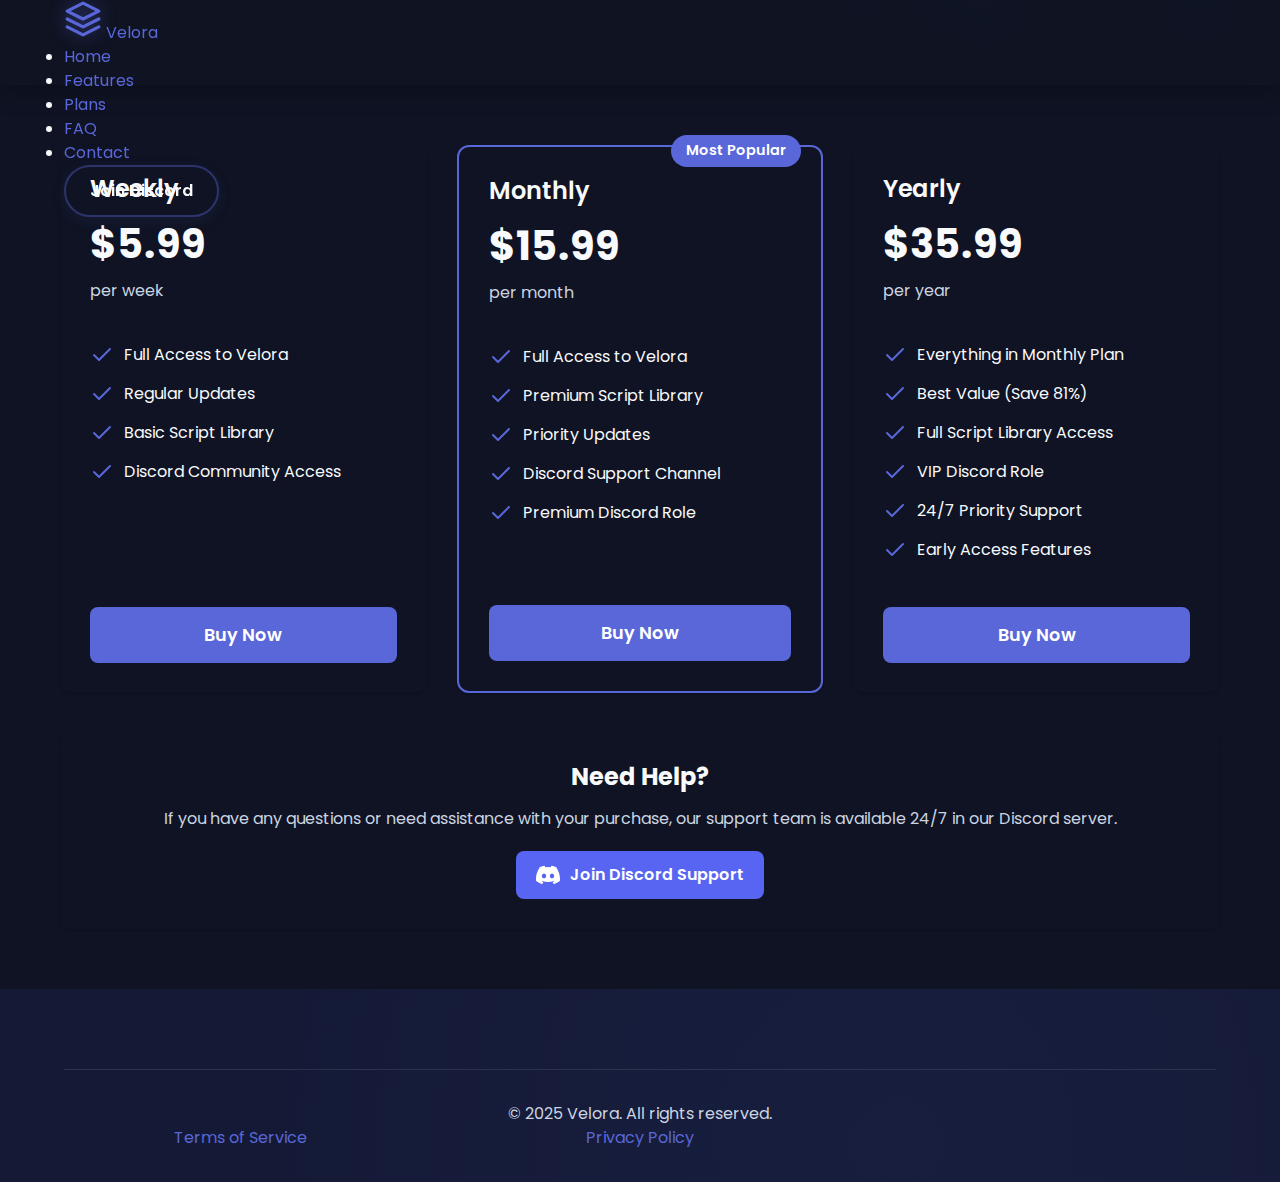
<file: checkout.html>
<!DOCTYPE html>
<html lang="en">
<head>
    <meta charset="UTF-8">
    <meta name="viewport" content="width=device-width, initial-scale=1.0">
    <title>Checkout - Velora Roblox Executor</title>
    <meta name="description" content="Complete your purchase of Velora - The most advanced Roblox executor with undetectable features.">
    <meta name="keywords" content="Velora, Roblox, Executor, Purchase, Checkout">
    <link rel="preconnect" href="https://fonts.googleapis.com">
    <link rel="preconnect" href="https://fonts.gstatic.com" crossorigin>
    <link href="https://fonts.googleapis.com/css2?family=Poppins:wght@300;400;500;600;700;800&display=swap" rel="stylesheet">
    <link rel="stylesheet" href="css/styles.css">
    <link rel="stylesheet" href="css/checkout.css">
    <link rel="icon" type="image/png" href="img/favicon.png">
    <style>
        .checkout-page {
            min-height: 100vh;
            padding-top: var(--header-height);
            background-color: var(--bg-main);
        }
        
        .checkout-container {
            max-width: 1200px;
            margin: 0 auto;
            padding: 60px 20px;
        }
        
        .checkout-grid {
            display: grid;
            grid-template-columns: repeat(auto-fit, minmax(300px, 1fr));
            gap: 30px;
        }
        
        .plan-card {
            background: var(--bg-card);
            border-radius: 12px;
            padding: 30px;
            box-shadow: var(--shadow);
            transition: transform 0.3s ease, box-shadow 0.3s ease;
            display: flex;
            flex-direction: column;
        }
        
        .plan-card:hover {
            transform: translateY(-5px);
            box-shadow: 0 15px 30px rgba(0, 0, 0, 0.1);
        }
        
        .plan-card.popular {
            border: 2px solid var(--primary);
            position: relative;
        }
        
        .popular-badge {
            position: absolute;
            top: -12px;
            right: 20px;
            background: var(--primary);
            color: white;
            font-size: 0.9rem;
            font-weight: 600;
            padding: 5px 15px;
            border-radius: 20px;
        }
        
        .plan-header {
            margin-bottom: 20px;
        }
        
        .plan-name {
            font-size: 1.5rem;
            margin-bottom: 10px;
        }
        
        .plan-price {
            font-size: 2.5rem;
            font-weight: 700;
            margin-bottom: 5px;
            color: var(--text-primary);
        }
        
        .plan-period {
            font-size: 1rem;
            color: var(--text-secondary);
            margin-bottom: 20px;
        }
        
        .plan-features {
            margin-bottom: 30px;
            flex-grow: 1;
        }
        
        .plan-features ul {
            list-style: none;
            padding: 0;
        }
        
        .plan-features li {
            display: flex;
            align-items: center;
            margin-bottom: 15px;
        }
        
        .plan-features li svg {
            color: var(--primary);
            margin-right: 10px;
            flex-shrink: 0;
        }
        
        .buy-now-btn {
            display: block;
            width: 100%;
            text-align: center;
            padding: 15px;
            border-radius: 8px;
            font-weight: 600;
            font-size: 1.1rem;
            background: var(--primary);
            color: white;
            text-decoration: none;
            transition: all 0.3s ease;
        }
        
        .buy-now-btn:hover {
            background: var(--primary-dark);
            transform: translateY(-2px);
        }
        
        .checkout-help {
            text-align: center;
            margin-top: 40px;
            padding: 30px;
            background: var(--bg-card);
            border-radius: 12px;
            box-shadow: var(--shadow);
        }
        
        .checkout-help h2 {
            font-size: 1.5rem;
            margin-bottom: 15px;
        }
        
        .checkout-help p {
            margin-bottom: 20px;
            color: var(--text-secondary);
        }
        
        .checkout-help .discord-btn {
            display: inline-flex;
            align-items: center;
            gap: 10px;
            padding: 12px 20px;
            border-radius: 8px;
            background: #5865F2;
            color: white;
            text-decoration: none;
            font-weight: 600;
            transition: all 0.3s ease;
        }
        
        .checkout-help .discord-btn:hover {
            background: #4752c4;
            transform: translateY(-2px);
        }
        
        @media (max-width: 768px) {
            .checkout-container {
                padding: 40px 20px;
            }
            
            .checkout-grid {
                grid-template-columns: 1fr;
            }
        }
    </style>
</head>
<body>
    <div class="page-wrapper">
        <header class="header">
            <div class="container">
                <div class="header-inner">
                    <a href="/" class="logo">
                        <svg class="logo-icon" width="42" height="42" viewBox="0 0 24 24" fill="none" xmlns="http://www.w3.org/2000/svg">
                            <path d="M12 2L2 7L12 12L22 7L12 2Z" stroke="currentColor" stroke-width="2" stroke-linecap="round" stroke-linejoin="round"/>
                            <path d="M2 17L12 22L22 17" stroke="currentColor" stroke-width="2" stroke-linecap="round" stroke-linejoin="round"/>
                            <path d="M2 12L12 17L22 12" stroke="currentColor" stroke-width="2" stroke-linecap="round" stroke-linejoin="round"/>
                        </svg>
                        <span>Velora</span>
                    </a>
                    <nav class="nav-menu">
                        <ul>
                            <li><a href="/">Home</a></li>
                            <li><a href="/#features">Features</a></li>
                            <li><a href="/#pricing">Plans</a></li>
                            <li><a href="/#faq">FAQ</a></li>
                            <li><a href="/#contact">Contact</a></li>
                        </ul>
                    </nav>
                    <div class="header-actions">
                        <button class="theme-toggle" aria-label="Toggle theme">
                            <svg class="moon" xmlns="http://www.w3.org/2000/svg" width="24" height="24" viewBox="0 0 24 24" fill="none" stroke="currentColor" stroke-width="2" stroke-linecap="round" stroke-linejoin="round"><path d="M21 12.79A9 9 0 1 1 11.21 3 7 7 0 0 0 21 12.79z"></path></svg>
                            <svg class="sun" xmlns="http://www.w3.org/2000/svg" width="24" height="24" viewBox="0 0 24 24" fill="none" stroke="currentColor" stroke-width="2" stroke-linecap="round" stroke-linejoin="round"><circle cx="12" cy="12" r="5"></circle><line x1="12" y1="1" x2="12" y2="3"></line><line x1="12" y1="21" x2="12" y2="23"></line><line x1="4.22" y1="4.22" x2="5.64" y2="5.64"></line><line x1="18.36" y1="18.36" x2="19.78" y2="19.78"></line><line x1="1" y1="12" x2="3" y2="12"></line><line x1="21" y1="12" x2="23" y2="12"></line><line x1="4.22" y1="19.78" x2="5.64" y2="18.36"></line><line x1="18.36" y1="5.64" x2="19.78" y2="4.22"></line></svg>
                        </button>
                        <a href="https://discord.gg/VShPChPghF" target="_blank" class="btn btn-outline">Join Discord</a>
                        <button class="mobile-menu-toggle" aria-label="Toggle mobile menu">
                            <span></span>
                            <span></span>
                            <span></span>
                        </button>
                    </div>
                </div>
            </div>
        </header>
        
        <main class="checkout-page">
            <div class="checkout-container">
                <div class="checkout-grid">
                    <div class="plan-card">
                        <div class="plan-header">
                            <h3 class="plan-name">Weekly</h3>
                            <div class="plan-price">$5.99</div>
                            <div class="plan-period">per week</div>
                        </div>
                        <div class="plan-features">
                            <ul>
                                <li>
                                    <svg xmlns="http://www.w3.org/2000/svg" width="24" height="24" viewBox="0 0 24 24" fill="none" stroke="currentColor" stroke-width="2" stroke-linecap="round" stroke-linejoin="round"><polyline points="20 6 9 17 4 12"></polyline></svg>
                                    <span>Full Access to Velora</span>
                                </li>
                                <li>
                                    <svg xmlns="http://www.w3.org/2000/svg" width="24" height="24" viewBox="0 0 24 24" fill="none" stroke="currentColor" stroke-width="2" stroke-linecap="round" stroke-linejoin="round"><polyline points="20 6 9 17 4 12"></polyline></svg>
                                    <span>Regular Updates</span>
                                </li>
                                <li>
                                    <svg xmlns="http://www.w3.org/2000/svg" width="24" height="24" viewBox="0 0 24 24" fill="none" stroke="currentColor" stroke-width="2" stroke-linecap="round" stroke-linejoin="round"><polyline points="20 6 9 17 4 12"></polyline></svg>
                                    <span>Basic Script Library</span>
                                </li>
                                <li>
                                    <svg xmlns="http://www.w3.org/2000/svg" width="24" height="24" viewBox="0 0 24 24" fill="none" stroke="currentColor" stroke-width="2" stroke-linecap="round" stroke-linejoin="round"><polyline points="20 6 9 17 4 12"></polyline></svg>
                                    <span>Discord Community Access</span>
                                </li>
                            </ul>
                        </div>
                        <a href="https://velorasgg.mysellauth.com/product/-599-week" target="_blank" class="buy-now-btn">Buy Now</a>
                    </div>
                    
                    <div class="plan-card popular">
                        <div class="popular-badge">Most Popular</div>
                        <div class="plan-header">
                            <h3 class="plan-name">Monthly</h3>
                            <div class="plan-price">$15.99</div>
                            <div class="plan-period">per month</div>
                        </div>
                        <div class="plan-features">
                            <ul>
                                <li>
                                    <svg xmlns="http://www.w3.org/2000/svg" width="24" height="24" viewBox="0 0 24 24" fill="none" stroke="currentColor" stroke-width="2" stroke-linecap="round" stroke-linejoin="round"><polyline points="20 6 9 17 4 12"></polyline></svg>
                                    <span>Full Access to Velora</span>
                                </li>
                                <li>
                                    <svg xmlns="http://www.w3.org/2000/svg" width="24" height="24" viewBox="0 0 24 24" fill="none" stroke="currentColor" stroke-width="2" stroke-linecap="round" stroke-linejoin="round"><polyline points="20 6 9 17 4 12"></polyline></svg>
                                    <span>Premium Script Library</span>
                                </li>
                                <li>
                                    <svg xmlns="http://www.w3.org/2000/svg" width="24" height="24" viewBox="0 0 24 24" fill="none" stroke="currentColor" stroke-width="2" stroke-linecap="round" stroke-linejoin="round"><polyline points="20 6 9 17 4 12"></polyline></svg>
                                    <span>Priority Updates</span>
                                </li>
                                <li>
                                    <svg xmlns="http://www.w3.org/2000/svg" width="24" height="24" viewBox="0 0 24 24" fill="none" stroke="currentColor" stroke-width="2" stroke-linecap="round" stroke-linejoin="round"><polyline points="20 6 9 17 4 12"></polyline></svg>
                                    <span>Discord Support Channel</span>
                                </li>
                                <li>
                                    <svg xmlns="http://www.w3.org/2000/svg" width="24" height="24" viewBox="0 0 24 24" fill="none" stroke="currentColor" stroke-width="2" stroke-linecap="round" stroke-linejoin="round"><polyline points="20 6 9 17 4 12"></polyline></svg>
                                    <span>Premium Discord Role</span>
                                </li>
                            </ul>
                        </div>
                        <a href="https://velorasgg.mysellauth.com/product/-1599-month" target="_blank" class="buy-now-btn">Buy Now</a>
                    </div>
                    
                    <div class="plan-card">
                        <div class="plan-header">
                            <h3 class="plan-name">Yearly</h3>
                            <div class="plan-price">$35.99</div>
                            <div class="plan-period">per year</div>
                        </div>
                        <div class="plan-features">
                            <ul>
                                <li>
                                    <svg xmlns="http://www.w3.org/2000/svg" width="24" height="24" viewBox="0 0 24 24" fill="none" stroke="currentColor" stroke-width="2" stroke-linecap="round" stroke-linejoin="round"><polyline points="20 6 9 17 4 12"></polyline></svg>
                                    <span>Everything in Monthly Plan</span>
                                </li>
                                <li>
                                    <svg xmlns="http://www.w3.org/2000/svg" width="24" height="24" viewBox="0 0 24 24" fill="none" stroke="currentColor" stroke-width="2" stroke-linecap="round" stroke-linejoin="round"><polyline points="20 6 9 17 4 12"></polyline></svg>
                                    <span>Best Value (Save 81%)</span>
                                </li>
                                <li>
                                    <svg xmlns="http://www.w3.org/2000/svg" width="24" height="24" viewBox="0 0 24 24" fill="none" stroke="currentColor" stroke-width="2" stroke-linecap="round" stroke-linejoin="round"><polyline points="20 6 9 17 4 12"></polyline></svg>
                                    <span>Full Script Library Access</span>
                                </li>
                                <li>
                                    <svg xmlns="http://www.w3.org/2000/svg" width="24" height="24" viewBox="0 0 24 24" fill="none" stroke="currentColor" stroke-width="2" stroke-linecap="round" stroke-linejoin="round"><polyline points="20 6 9 17 4 12"></polyline></svg>
                                    <span>VIP Discord Role</span>
                                </li>
                                <li>
                                    <svg xmlns="http://www.w3.org/2000/svg" width="24" height="24" viewBox="0 0 24 24" fill="none" stroke="currentColor" stroke-width="2" stroke-linecap="round" stroke-linejoin="round"><polyline points="20 6 9 17 4 12"></polyline></svg>
                                    <span>24/7 Priority Support</span>
                                </li>
                                <li>
                                    <svg xmlns="http://www.w3.org/2000/svg" width="24" height="24" viewBox="0 0 24 24" fill="none" stroke="currentColor" stroke-width="2" stroke-linecap="round" stroke-linejoin="round"><polyline points="20 6 9 17 4 12"></polyline></svg>
                                    <span>Early Access Features</span>
                                </li>
                            </ul>
                        </div>
                        <a href="https://velorasgg.mysellauth.com/product/-3599-year" target="_blank" class="buy-now-btn">Buy Now</a>
                    </div>
                </div>
                
                <div class="checkout-help">
                    <h2>Need Help?</h2>
                    <p>If you have any questions or need assistance with your purchase, our support team is available 24/7 in our Discord server.</p>
                    <a href="https://discord.gg/VShPChPghF" target="_blank" class="discord-btn">
                        <svg xmlns="http://www.w3.org/2000/svg" width="24" height="24" viewBox="0 0 24 24" fill="currentColor"><path d="M20.317 4.3698a19.7913 19.7913 0 0 0-4.8851-1.5152.0741.0741 0 0 0-.079.037c-.211.3753-.4447.8648-.6083 1.25a18.27 18.27 0 0 0-5.487 0 12.64 12.64 0 0 0-.617-1.25.077.077 0 0 0-.079-.037A19.736 19.736 0 0 0 3.677 4.37a.07.07 0 0 0-.032.027C.533 9.046-.32 13.58.099 18.057a.0824.0824 0 0 0 .031.057 19.9 19.9 0 0 0 5.993 3.03.078.078 0 0 0 .084-.028 14.09 14.09 0 0 0 1.226-1.994.076.076 0 0 0-.041-.106 13.107 13.107 0 0 1-1.872-.892.077.077 0 0 1-.008-.128 10.2 10.2 0 0 0 .372-.292.074.074 0 0 1 .077-.01c3.928 1.793 8.18 1.793 12.062 0a.074.074 0 0 1 .078.0095c.1202.099.246.1981.3728.2924a.077.077 0 01-.0066.1276 12.2986 12.2986 0 01-1.873.8914.0766.0766 0 00-.0407.1067c.3604.698.7719 1.3628 1.225 1.9932a.076.076 0 00.0842.0286c1.961-.6067 3.9495-1.5219 6.0023-3.0294a.077.077 0 00.0313-.0552c.5004-5.177-.8382-9.6739-3.5495-13.6604a.061.061 0 00-.0312-.0286zM8.02 15.3312c-1.1825 0-2.1569-1.0857-2.1569-2.419 0-1.3332.9555-2.4189 2.157-2.4189 1.2108 0 2.1757 1.0952 2.1568 2.419 0 1.3332-.9555 2.4189-2.1569 2.4189zm7.9748 0c-1.1825 0-2.1569-1.0857-2.1569-2.419 0-1.3332.9554-2.4189 2.1569-2.4189 1.2108 0 2.1757 1.0952 2.1568 2.419 0 1.3332-.946 2.4189-2.1568 2.4189Z"/></svg>
                        Join Discord Support
                    </a>
                </div>
            </div>
        </main>
        
        <footer class="footer">
            <div class="container">
                <div class="footer-bottom">
                    <p>&copy; 2025 Velora. All rights reserved.</p>
                    <div class="footer-links">
                        <a href="#">Terms of Service</a>
                        <a href="#">Privacy Policy</a>
                    </div>
                </div>
            </div>
        </footer>
    </div>

    <script src="js/main.js"></script>
    <script>
        // Theme toggle functionality
        const themeToggle = document.querySelector('.theme-toggle');
        if (themeToggle) {
            themeToggle.addEventListener('click', () => {
                document.body.classList.toggle('light-theme');
                localStorage.setItem('theme', document.body.classList.contains('light-theme') ? 'light' : 'dark');
            });
            
            // Set initial theme based on user preference
            if (localStorage.getItem('theme') === 'light') {
                document.body.classList.add('light-theme');
            }
        }
        
        // Mobile menu toggle
        const mobileMenuToggle = document.querySelector('.mobile-menu-toggle');
        const navMenu = document.querySelector('.nav-menu');
        
        if (mobileMenuToggle && navMenu) {
            mobileMenuToggle.addEventListener('click', () => {
                navMenu.classList.toggle('active');
                mobileMenuToggle.classList.toggle('active');
            });
        }
    </script>
</body>
</html>
</file>
<file: css/styles.css>
*, *::before, *::after {
    box-sizing: border-box;
    margin: 0;
    padding: 0;
    font-family: 'Poppins', sans-serif;
}

:root {
    --primary: #5a67d8;
    --primary-hover: #434190;
    --secondary: #2c3e50;
    --accent: #6d28d9;
    --accent-hover: #5b21b6;
    --success: #10b981;
    --danger: #ef4444;
    --warning: #f59e0b;
    --info: #3b82f6;
    --bg-dark: #0f1323;
    --bg-dark-lighter: #141a36;
    --bg-dark-accent: #1e2547;
    --bg-light: #f8fafc;
    --bg-light-accent: #f1f5f9;
    --text-dark: #0f172a;
    --text-dark-soft: #334155;
    --text-light: #f8fafc;
    --text-light-soft: #cbd5e1;
    --border-dark: #1e2547;
    --border-light: #e2e8f0;
    --shadow-sm: 0 1px 2px 0 rgba(0, 0, 0, 0.05);
    --shadow: 0 1px 3px 0 rgba(0, 0, 0, 0.1), 0 1px 2px 0 rgba(0, 0, 0, 0.06);
    --shadow-md: 0 4px 6px -1px rgba(0, 0, 0, 0.1), 0 2px 4px -1px rgba(0, 0, 0, 0.06);
    --shadow-lg: 0 10px 15px -3px rgba(0, 0, 0, 0.1), 0 4px 6px -2px rgba(0, 0, 0, 0.05);
    --shadow-xl: 0 20px 25px -5px rgba(0, 0, 0, 0.1), 0 10px 10px -5px rgba(0, 0, 0, 0.04);
    --radius-sm: 0.125rem;
    --radius: 0.25rem;
    --radius-md: 0.375rem;
    --radius-lg: 0.5rem;
    --radius-xl: 0.75rem;
    --radius-2xl: 1rem;
    --radius-3xl: 1.5rem;
    --radius-full: 9999px;
    --header-height: 85px;
    --container-width: 1200px;
    --transition: all 0.3s ease;
    --timing-function: cubic-bezier(0.4, 0, 0.2, 1);
}

html {
    cursor: url('data:image/svg+xml;utf8,<svg xmlns="http://www.w3.org/2000/svg" width="16" height="16" viewBox="0 0 16 16" fill="none" stroke="%235a67d8" stroke-width="2"><circle cx="8" cy="8" r="6"/></svg>') 8 8, auto;
}

a, button, input[type="submit"], .btn, [role="button"], .clickable {
    cursor: url('data:image/svg+xml;utf8,<svg xmlns="http://www.w3.org/2000/svg" width="24" height="24" viewBox="0 0 24 24" fill="none" stroke="%235a67d8" stroke-width="2"><circle cx="12" cy="12" r="10"/><circle cx="12" cy="12" r="4" fill="%235a67d8"/></svg>') 12 12, pointer;
}

body {
    --bg-primary: var(--bg-dark);
    --bg-secondary: var(--bg-dark-lighter);
    --bg-tertiary: var(--bg-dark-accent);
    --text-primary: var(--text-light);
    --text-secondary: var(--text-light-soft);
    --border-color: var(--border-dark);
    background-color: var(--bg-primary);
    color: var(--text-primary);
    font-family: 'Poppins', sans-serif;
    line-height: 1.5;
    -webkit-font-smoothing: antialiased;
    -moz-osx-font-smoothing: grayscale;
    overflow-x: hidden;
    position: relative;
}

.snowflake {
    position: fixed;
    top: -10px;
    color: var(--primary);
    opacity: 0.8;
    font-size: 1em;
    animation: fall linear forwards;
    z-index: 1;
    pointer-events: none;
}

@keyframes fall {
    to {
        transform: translateY(100vh);
    }
}

h1, h2, h3, h4, h5, h6 {
    font-weight: 700;
    line-height: 1.2;
    margin-bottom: 0.5em;
    font-family: 'Poppins', sans-serif;
}

h1 {
    font-size: 3rem;
}

h2 {
    font-size: 2.5rem;
}

h3 {
    font-size: 1.75rem;
}

p {
    margin-bottom: 1rem;
    font-family: 'Poppins', sans-serif;
}

a {
    color: var(--primary);
    text-decoration: none;
    transition: var(--transition);
    font-family: 'Poppins', sans-serif;
}

a:hover {
    color: var(--primary-hover);
}

.container {
    width: 100%;
    max-width: var(--container-width);
    margin: 0 auto;
    padding: 0 1.5rem;
}

.page-wrapper {
    display: flex;
    flex-direction: column;
    min-height: 100vh;
}

.btn {
    display: inline-flex;
    align-items: center;
    justify-content: center;
    padding: 0.75rem 1.5rem;
    font-weight: 600;
    font-size: 1rem;
    border-radius: var(--radius-full);
    cursor: pointer !important;
    transition: all 0.3s ease;
    text-decoration: none;
    gap: 0.5rem;
    white-space: nowrap;
    position: relative;
    z-index: 50;
    overflow: visible;
    font-family: 'Poppins', sans-serif;
    pointer-events: auto !important;
    -webkit-tap-highlight-color: transparent;
    -webkit-touch-callout: none;
}

.btn::before {
    display: none;
}

.btn-primary {
    background: linear-gradient(135deg, var(--primary), var(--accent));
    color: white;
    border: none;
    box-shadow: 0 4px 15px rgba(90, 103, 216, 0.4);
}

.btn-primary:hover {
    box-shadow: 0 6px 20px rgba(90, 103, 216, 0.6);
    color: white;
    transform: translateY(-2px);
}

.btn-outline {
    background-color: transparent;
    color: var(--text-primary);
    border: 2px solid rgba(90, 103, 216, 0.4);
    box-shadow: 0 4px 15px rgba(90, 103, 216, 0.1);
}

.btn-outline:hover {
    border-color: var(--primary);
    background-color: rgba(90, 103, 216, 0.05);
    color: var(--primary);
    transform: translateY(-2px);
    box-shadow: 0 6px 20px rgba(90, 103, 216, 0.2);
}

.btn-lg {
    padding: 1.25rem 2.75rem;
    font-size: 1.25rem;
}

.btn-sm {
    padding: 0.5rem 1rem;
    font-size: 0.875rem;
}

.hero-buttons {
    display: flex;
    gap: 1.5rem;
    margin-top: 2rem;
    position: relative;
    z-index: 10;
}

.hero-buttons .btn {
    position: relative;
    z-index: 50;
    pointer-events: auto;
    min-width: 180px;
}

.header {
    position: fixed;
    top: 0;
    left: 0;
    width: 100%;
    height: var(--header-height);
    z-index: 1000;
    background-color: rgba(15, 19, 35, 0.92);
    backdrop-filter: blur(15px);
    transition: var(--transition);
    box-shadow: 0 4px 25px rgba(0, 0, 0, 0.25);
}

.light-theme .header {
    background-color: rgba(248, 250, 252, 0.92);
    border-bottom: 1px solid var(--border-light);
}

.header.scrolled {
    height: 60px;
    background-color: rgba(15, 19, 35, 0.98);
    box-shadow: var(--shadow-lg);
}

.navbar {
    display: flex;
    align-items: center;
    justify-content: space-between;
    height: 100%;
    padding: 0 2rem;
    max-width: var(--container-width);
    margin: 0 auto;
}

.navbar-logo a {
    display: flex;
    align-items: center;
    gap: 0.75rem;
    color: var(--text-primary);
    font-weight: 700;
    text-decoration: none;
    transition: var(--transition);
    position: relative;
    z-index: 2;
    margin-top: -4px;
}

.navbar-logo a:hover {
    transform: translateY(-2px);
}

.logo-icon {
    width: 38px;
    height: 38px;
    color: var(--primary);
    transition: var(--transition);
    filter: drop-shadow(0 0 8px rgba(90, 103, 216, 0.5));
}

.logo-text {
    font-size: 1.8rem;
    font-weight: 800;
    background: linear-gradient(135deg, var(--primary), var(--accent));
    -webkit-background-clip: text;
    -webkit-text-fill-color: transparent;
    position: relative;
    text-shadow: 0 2px 10px rgba(90, 103, 216, 0.3);
}

.navbar-menu {
    display: flex;
    align-items: center;
    justify-content: center;
    gap: 3rem;
    position: absolute;
    left: 50%;
    transform: translateX(-50%);
    padding-top: 16px;
}

.menu-item {
    color: var(--text-primary);
    font-weight: 600;
    text-decoration: none;
    transition: var(--transition);
    font-size: 1.1rem;
    position: relative;
    padding: 0.75rem 0;
    letter-spacing: 0.5px;
    text-transform: uppercase;
    margin-top: 8px;
}

.menu-item:hover {
    color: var(--primary);
}

.menu-item::after {
    content: '';
    position: absolute;
    width: 0;
    height: 3px;
    bottom: 0.1rem;
    left: 0;
    background: linear-gradient(135deg, var(--primary), var(--accent));
    transition: width 0.3s ease;
    border-radius: 3px;
    box-shadow: 0 0 8px rgba(90, 103, 216, 0.5);
}

.menu-item:hover::after {
    width: 100%;
}

.menu-item.active {
    color: var(--primary);
}

.menu-item.active::after {
    width: 100%;
}

.navbar-actions {
    display: flex;
    align-items: center;
    position: relative;
    z-index: 2;
}

.theme-toggle {
    display: none;
}

.mobile-menu-toggle {
    display: none;
    flex-direction: column;
    justify-content: space-between;
    width: 30px;
    height: 21px;
    background: transparent;
    border: none;
    cursor: pointer;
    padding: 0;
    z-index: 10;
}

.mobile-menu-toggle span {
    width: 100%;
    height: 3px;
    background-color: var(--text-primary);
    border-radius: 10px;
    transition: var(--transition);
}

.mobile-menu-toggle.active span:nth-child(1) {
    transform: translateY(9px) rotate(45deg);
}

.mobile-menu-toggle.active span:nth-child(2) {
    opacity: 0;
}

.mobile-menu-toggle.active span:nth-child(3) {
    transform: translateY(-9px) rotate(-45deg);
}

.theme-toggle-animate {
    animation: spin 0.5s ease;
}

@keyframes spin {
    0% { transform: rotate(0deg); }
    100% { transform: rotate(360deg); }
}

.logo-img.scrolled {
    height: 40px;
    width: 40px;
}

.hero {
    position: relative;
    padding: 12rem 0 8rem;
    overflow: visible;
    z-index: 1;
}

.hero .container {
    display: flex;
    justify-content: space-between;
    align-items: center;
    gap: 4rem;
    position: relative;
    z-index: 2;
}

.hero-content {
    flex: 1;
    max-width: 600px;
    position: relative;
    z-index: 5;
}

.hero-title {
    font-size: 4rem;
    font-weight: 800;
    background: linear-gradient(135deg, #ffffff, #a5b4fc);
    -webkit-background-clip: text;
    -webkit-text-fill-color: transparent;
    margin-bottom: 1.5rem;
}

.hero-subtitle {
    font-size: 1.5rem;
    color: var(--text-light-soft);
    margin-bottom: 2.5rem;
    letter-spacing: 0.5px;
}

.hero-image {
    flex: 1;
    position: relative;
    z-index: 2;
    transform: scale(1.1);
    max-width: 650px;
}

.hero-image::after {
    content: '';
    position: absolute;
    top: 50%;
    left: 50%;
    transform: translate(-50%, -50%);
    width: 100%;
    height: 100%;
    background: radial-gradient(circle at center, rgba(90, 103, 216, 0.3) 0%, transparent 70%);
    filter: blur(40px);
    z-index: -1;
}

.hero-image img {
    max-width: 100%;
    height: auto;
    border-radius: var(--radius-lg);
    box-shadow: var(--shadow-xl);
    animation: float 6s ease-in-out infinite;
    border: 1px solid rgba(90, 103, 216, 0.3);
}

.hero-bg {
    position: absolute;
    top: 0;
    left: 0;
    width: 100%;
    height: 100%;
    background: radial-gradient(circle at 50% 50%, var(--accent) 0%, transparent 70%);
    opacity: 0.05;
    z-index: 1;
}

.features {
    padding: 6rem 0;
    position: relative;
}

.section-header {
    text-align: center;
    max-width: 700px;
    margin: 0 auto 4rem;
}

.section-header h2 {
    margin-bottom: 1rem;
}

.section-header p {
    color: var(--text-secondary);
    font-size: 1.25rem;
}

.feature-grid {
    display: grid;
    grid-template-columns: repeat(3, 1fr);
    gap: 2rem;
}

.feature-card {
    background-color: var(--bg-secondary);
    padding: 2rem;
    border-radius: var(--radius-lg);
    box-shadow: var(--shadow);
    transition: var(--transition);
    border: 1px solid transparent;
}

.feature-card:hover {
    transform: translateY(-5px);
    border-color: var(--primary);
    box-shadow: var(--shadow-lg);
}

.feature-icon {
    display: flex;
    align-items: center;
    justify-content: center;
    width: 60px;
    height: 60px;
    background: linear-gradient(135deg, var(--primary), var(--accent));
    border-radius: var(--radius-lg);
    margin-bottom: 1.5rem;
    color: white;
}

.feature-card h3 {
    margin-bottom: 1rem;
}

.feature-card p {
    color: var(--text-secondary);
    margin-bottom: 0;
}

.stats {
    padding: 4rem 0;
    background-color: var(--bg-secondary);
    position: relative;
    overflow: hidden;
}

.stats-grid {
    display: grid;
    grid-template-columns: repeat(4, 1fr);
    gap: 2rem;
}

.stat-item {
    text-align: center;
}

.stat-number {
    font-size: 3rem;
    font-weight: 800;
    margin-bottom: 0.5rem;
    background: linear-gradient(90deg, var(--primary), var(--accent));
    -webkit-background-clip: text;
    background-clip: text;
    color: transparent;
}

.stat-label {
    font-size: 1.25rem;
    color: var(--text-secondary);
    font-weight: 500;
}

.testimonials {
    padding: 6rem 0;
    position: relative;
}

.testimonial-slider {
    max-width: 800px;
    margin: 0 auto;
    position: relative;
    overflow: hidden;
}

.testimonial-slide {
    display: none;
    animation: fadeIn 0.5s ease forwards;
}

.testimonial-slide.active {
    display: block;
}

.testimonial-content {
    background-color: var(--bg-secondary);
    padding: 2rem;
    border-radius: var(--radius-lg);
    box-shadow: var(--shadow);
    margin-bottom: 2rem;
    position: relative;
}

.testimonial-content::after {
    content: '';
    position: absolute;
    bottom: -12px;
    left: 2rem;
    width: 24px;
    height: 24px;
    background-color: var(--bg-secondary);
    transform: rotate(45deg);
}

.testimonial-content p {
    font-size: 1.125rem;
    margin-bottom: 0;
}

.testimonial-author {
    display: flex;
    align-items: center;
    gap: 1rem;
    margin-left: 2rem;
}

.testimonial-author-avatar {
    width: 50px;
    height: 50px;
    border-radius: var(--radius-full);
    overflow: hidden;
    border: 2px solid var(--primary);
}

.testimonial-author-avatar img {
    width: 100%;
    height: 100%;
    object-fit: cover;
}

.testimonial-author-name {
    font-weight: 600;
}

.testimonial-author-title {
    color: var(--text-secondary);
    font-size: 0.875rem;
}

.testimonial-controls {
    display: flex;
    align-items: center;
    justify-content: center;
    gap: 1rem;
    margin-top: 2rem;
}

.testimonial-prev, .testimonial-next {
    background: none;
    border: none;
    color: var(--text-primary);
    cursor: pointer;
    width: 40px;
    height: 40px;
    border-radius: var(--radius-full);
    display: flex;
    align-items: center;
    justify-content: center;
    background-color: var(--bg-secondary);
    transition: var(--transition);
}

.testimonial-prev:hover, .testimonial-next:hover {
    background-color: var(--primary);
    color: white;
}

.testimonial-dots {
    display: flex;
    gap: 0.5rem;
}

.testimonial-dot {
    width: 10px;
    height: 10px;
    border-radius: var(--radius-full);
    background-color: var(--bg-tertiary);
    cursor: pointer;
    transition: var(--transition);
}

.testimonial-dot.active {
    background-color: var(--primary);
    width: 24px;
}

.faq {
    padding: 6rem 0;
    position: relative;
}

.faq-list {
    max-width: 800px;
    margin: 0 auto;
}

.faq-item {
    margin-bottom: 1rem;
    border-radius: var(--radius);
    overflow: hidden;
    border: 1px solid var(--border-color);
    transition: all 0.3s ease;
}

.faq-item:hover {
    border-color: var(--primary);
    box-shadow: 0 4px 15px rgba(0, 0, 0, 0.1);
}

.faq-question {
    display: flex;
    align-items: center;
    justify-content: space-between;
    padding: 1.5rem;
    background-color: var(--bg-secondary);
    cursor: pointer !important;
    transition: all 0.3s ease;
    position: relative;
    z-index: 5;
    pointer-events: auto !important;
}

.faq-question h3 {
    margin-bottom: 0;
    font-size: 1.125rem;
    transition: color 0.3s ease;
}

.faq-question svg {
    transition: all 0.3s ease;
    min-width: 24px;
    min-height: 24px;
}

.faq-item.active .faq-question {
    background-color: var(--primary);
}

.faq-item.active .faq-question h3 {
    color: white;
}

.faq-item.active .faq-question svg {
    color: white;
    transform: rotate(45deg);
}

.faq-answer {
    max-height: 0;
    overflow: hidden;
    padding: 0 1.5rem;
    transition: all 0.3s ease;
    background-color: var(--bg-primary);
}

.faq-item.active .faq-answer {
    max-height: 300px;
    padding: 1.5rem;
}

.faq-question:hover h3 {
    color: var(--primary);
}

.faq-item.active .faq-question:hover h3 {
    color: white;
}

.faq-answer a {
    color: var(--primary);
    font-weight: 600;
    text-decoration: underline;
    transition: all 0.2s ease;
}

.faq-answer a:hover {
    color: var(--accent);
}

.cta {
    padding: 6rem 0;
    position: relative;
    overflow: hidden;
}

.cta-content {
    text-align: center;
    max-width: 700px;
    margin: 0 auto;
    position: relative;
    z-index: 2;
}

.cta-content h2 {
    font-size: 2.5rem;
    margin-bottom: 1.5rem;
}

.cta-content p {
    font-size: 1.25rem;
    color: var(--text-secondary);
    margin-bottom: 2rem;
}

.cta-bg {
    position: absolute;
    top: 0;
    left: 0;
    width: 100%;
    height: 100%;
    background: radial-gradient(circle at 50% 50%, var(--primary) 0%, transparent 70%);
    opacity: 0.1;
    z-index: 1;
}

.footer {
    background-color: var(--bg-secondary);
    padding: 5rem 0 0;
    position: relative;
    overflow: hidden;
}

.footer::before {
    content: '';
    position: absolute;
    top: 0;
    left: 0;
    width: 100%;
    height: 100%;
    background: radial-gradient(circle at 70% 80%, var(--primary) 0%, transparent 70%);
    opacity: 0.05;
    z-index: 0;
}

.footer-top {
    display: grid;
    grid-template-columns: 1.5fr 2fr;
    gap: 4rem;
    margin-bottom: 4rem;
    position: relative;
    z-index: 1;
}

.footer-brand {
    display: flex;
    flex-direction: column;
    align-items: flex-start;
}

.footer-logo {
    display: flex;
    align-items: center;
    gap: 1rem;
    margin-bottom: 1.5rem;
}

.footer-logo-icon {
    width: 48px;
    height: 48px;
    color: var(--primary);
    filter: drop-shadow(0 0 8px rgba(90, 103, 216, 0.5));
}

.footer-logo-text {
    font-size: 2rem;
    font-weight: 800;
    background: linear-gradient(135deg, var(--primary), var(--accent));
    -webkit-background-clip: text;
    -webkit-text-fill-color: transparent;
}

.footer-description {
    color: var(--text-secondary);
    margin-bottom: 2rem;
    font-size: 1.05rem;
    max-width: 400px;
    line-height: 1.7;
}

.social-links {
    display: flex;
    gap: 1.25rem;
}

.social-links a {
    display: flex;
    align-items: center;
    justify-content: center;
    width: 44px;
    height: 44px;
    border-radius: 50%;
    background: linear-gradient(135deg, rgba(90, 103, 216, 0.1), rgba(109, 40, 217, 0.1));
    color: var(--text-primary);
    transition: var(--transition);
    border: 1px solid rgba(90, 103, 216, 0.2);
}

.social-links a:hover {
    transform: translateY(-5px);
    background: linear-gradient(135deg, var(--primary), var(--accent));
    color: white;
    box-shadow: 0 8px 20px rgba(90, 103, 216, 0.3);
    border-color: transparent;
}

.footer-links {
    display: grid;
    grid-template-columns: repeat(3, 1fr);
    gap: 3rem;
}

.footer-links-column h3 {
    font-size: 1.25rem;
    font-weight: 700;
    margin-bottom: 1.5rem;
    position: relative;
    display: inline-block;
    color: var(--text-primary);
}

.footer-links-column h3::after {
    content: '';
    position: absolute;
    bottom: -0.5rem;
    left: 0;
    width: 2rem;
    height: 3px;
    background: linear-gradient(135deg, var(--primary), var(--accent));
    border-radius: 3px;
}

.footer-links-column ul {
    list-style: none;
    padding: 0;
}

.footer-links-column li {
    margin-bottom: 1rem;
}

.footer-links-column a {
    color: var(--text-secondary);
    transition: var(--transition);
    display: inline-flex;
    align-items: center;
    gap: 0.5rem;
    font-size: 1.05rem;
}

.footer-links-column a:hover {
    color: var(--primary);
    transform: translateX(5px);
}

.footer-links-column a svg {
    font-size: 0.8rem;
    opacity: 0;
    transform: translateX(-5px);
    transition: var(--transition);
}

.footer-links-column a:hover svg {
    opacity: 1;
    transform: translateX(0);
}

.footer-bottom {
    padding: 2rem 0;
    text-align: center;
    border-top: 1px solid rgba(255, 255, 255, 0.1);
    position: relative;
    z-index: 1;
}

.footer-bottom p {
    color: var(--text-secondary);
    margin: 0;
    font-size: 1rem;
}

.footer-bottom .container {
    display: flex;
    justify-content: space-between;
    align-items: center;
    flex-wrap: wrap;
    gap: 1rem;
}

.footer-bottom-links {
    display: flex;
    gap: 2rem;
}

.footer-bottom-links a {
    color: var(--text-secondary);
    font-size: 0.9rem;
    transition: var(--transition);
}

.footer-bottom-links a:hover {
    color: var(--primary);
}

@media (max-width: 992px) {
    .footer-top {
        grid-template-columns: 1fr;
        gap: 3rem;
    }
    
    .footer-brand {
        text-align: center;
        align-items: center;
    }
    
    .footer-description {
        max-width: 600px;
    }
    
    .footer-links {
        grid-template-columns: repeat(3, 1fr);
    }
    
    .footer-bottom .container {
        flex-direction: column;
        text-align: center;
    }
    
    .footer-bottom-links {
        justify-content: center;
    }
}

@media (max-width: 768px) {
    .footer-links {
        grid-template-columns: repeat(2, 1fr);
        gap: 2rem;
    }
}

@media (max-width: 576px) {
    .footer-links {
        grid-template-columns: 1fr;
    }
    
    .footer-bottom-links {
        flex-direction: column;
        gap: 1rem;
    }
}

@keyframes fadeIn {
    from {
        opacity: 0;
        transform: translateY(20px);
    }
    to {
        opacity: 1;
        transform: translateY(0);
    }
}

@keyframes float {
    0% {
        transform: translateY(0);
    }
    50% {
        transform: translateY(-10px);
    }
    100% {
        transform: translateY(0);
    }
}

@keyframes pulse {
    0% {
        box-shadow: 0 0 0 0 rgba(90, 103, 216, 0.4);
    }
    70% {
        box-shadow: 0 0 0 10px rgba(90, 103, 216, 0);
    }
    100% {
        box-shadow: 0 0 0 0 rgba(90, 103, 216, 0);
    }
}

@media (max-width: 1200px) {
    :root {
        --container-width: 1024px;
    }
    
    .hero-title {
        font-size: 3rem;
    }
    
    .feature-grid {
        grid-template-columns: repeat(2, 1fr);
    }
    
    .stats-grid {
        grid-template-columns: repeat(2, 1fr);
        gap: 3rem;
    }
}

@media (max-width: 992px) {
    :root {
        --container-width: 768px;
    }
    
    .hero .container {
        flex-direction: column;
    }
    
    .hero-image {
        order: -1;
    }
    
    .hero-content {
        text-align: center;
    }
    
    .hero-buttons {
        justify-content: center;
    }
    
    .footer-top {
        flex-direction: column;
        gap: 3rem;
    }
    
    .footer-links {
        flex-wrap: wrap;
        gap: 2rem;
    }
    
    .auth-buttons {
        margin-right: 1rem;
    }

    .navbar-menu {
        position: fixed;
        top: var(--header-height);
        right: -100%;
        width: 280px;
        height: calc(100vh - var(--header-height));
        background-color: var(--bg-secondary);
        flex-direction: column;
        align-items: center;
        justify-content: flex-start;
        padding: 2rem;
        padding-top: 2rem;
        transition: var(--transition);
        box-shadow: var(--shadow-lg);
        z-index: 999;
        transform: none;
        left: auto;
        gap: 2rem;
    }

    .navbar-menu.active {
        right: 0;
    }

    .mobile-menu-toggle {
        display: flex;
    }

    .menu-item {
        width: 100%;
        text-align: center;
        padding: 1rem 0;
        border-bottom: 1px solid rgba(255, 255, 255, 0.1);
        font-size: 1.2rem;
    }

    .menu-item:last-child {
        border-bottom: none;
    }

    .navbar {
        padding: 0 1.5rem;
    }
}

@media (max-width: 768px) {
    :root {
        --container-width: 100%;
    }
    
    h1 {
        font-size: 2.5rem;
    }
    
    h2 {
        font-size: 2rem;
    }
    
    .hero-title {
        font-size: 2.5rem;
    }
    
    .hero-subtitle {
        font-size: 1.25rem;
    }
    
    .feature-grid {
        grid-template-columns: 1fr;
    }
    
    .footer-links {
        flex-direction: column;
        gap: 2rem;
    }
    
    .logo span {
        font-size: 1.5rem;
    }
    
    .logo-img {
        width: 40px;
        height: 40px;
    }

    .navbar-logo a {
        gap: 0.5rem;
    }

    .logo-icon {
        width: 32px;
        height: 32px;
    }

    .logo-text {
        font-size: 1.5rem;
    }

    .navbar-actions {
        gap: 1rem;
    }
    
    .navbar-cta {
        padding: 0.6rem 1.2rem;
        font-size: 0.9rem;
    }
}

@media (max-width: 576px) {
    .hero-buttons {
        flex-direction: column;
    }
    
    .stats-grid {
        grid-template-columns: 1fr;
    }
    
    .cta-content h2 {
        font-size: 2rem;
    }
}

@keyframes slideInUp {
    0% {
        opacity: 0;
        transform: translateY(20px);
    }
    100% {
        opacity: 1;
        transform: translateY(0);
    }
}

@keyframes fadeIn {
    from {
        opacity: 0;
        transform: translateY(20px);
    }
    to {
        opacity: 1;
        transform: translateY(0);
    }
}

@keyframes float {
    0% {
        transform: translateY(0);
    }
    50% {
        transform: translateY(-10px);
    }
    100% {
        transform: translateY(0);
    }
}

@keyframes pulse {
    0% {
        box-shadow: 0 0 0 0 rgba(90, 103, 216, 0.4);
    }
    70% {
        box-shadow: 0 0 0 10px rgba(90, 103, 216, 0);
    }
    100% {
        box-shadow: 0 0 0 0 rgba(90, 103, 216, 0);
    }
}

.btn-ripple {
    position: absolute;
    border-radius: 50%;
    background-color: rgba(255, 255, 255, 0.3);
    transform: scale(0);
    animation: ripple 0.6s linear;
    pointer-events: none;
}

@keyframes ripple {
    to {
        transform: scale(4);
        opacity: 0;
    }
}

.modal-overlay {
    position: fixed;
    top: 0;
    left: 0;
    right: 0;
    bottom: 0;
    background-color: rgba(0, 0, 0, 0.85);
    display: flex;
    align-items: center;
    justify-content: center;
    z-index: 999999;
    opacity: 0;
    visibility: hidden;
    transition: all 0.3s ease;
    backdrop-filter: blur(8px);
    pointer-events: none;
}

.modal-overlay.active {
    opacity: 1;
    visibility: visible;
    pointer-events: auto;
}

.payment-modal {
    background-color: var(--bg-secondary);
    border-radius: var(--radius-lg);
    width: 90%;
    max-width: 600px;
    max-height: 85vh;
    overflow-y: auto;
    padding: 0;
    box-shadow: 0 20px 40px rgba(0, 0, 0, 0.5);
    transform: translateY(30px);
    transition: transform 0.4s ease;
    position: relative;
    border: 2px solid var(--primary);
}

.modal-overlay.active .payment-modal {
    transform: translateY(0);
}

.open-payment-modal {
    cursor: pointer !important;
    position: relative !important;
    z-index: 50 !important;
    opacity: 1 !important;
    pointer-events: auto !important;
}

.payment-modal-header {
    padding: 1.5rem;
    border-bottom: 1px solid var(--border-color);
    display: flex;
    justify-content: space-between;
    align-items: center;
    position: sticky;
    top: 0;
    background-color: var(--bg-primary);
    z-index: 1;
    border-radius: var(--radius-lg) var(--radius-lg) 0 0;
}

.payment-modal-header h2 {
    margin: 0;
    font-size: 1.5rem;
}

.payment-modal-close {
    background: rgba(255, 255, 255, 0.1);
    border: none;
    color: var(--text-light);
    cursor: pointer !important;
    width: 36px;
    height: 36px;
    display: flex;
    align-items: center;
    justify-content: center;
    border-radius: 50%;
    transition: all 0.2s ease;
    z-index: 100;
    position: relative;
    pointer-events: auto !important;
}

.payment-modal-close:hover {
    background: rgba(255, 255, 255, 0.2);
    transform: scale(1.1);
}

.payment-modal-body {
    padding: 1.5rem;
}

.payment-tabs {
    display: flex;
    border-bottom: 1px solid var(--border-color);
    margin-bottom: 1.5rem;
}

.payment-tab {
    padding: 0.75rem 1.25rem;
    cursor: pointer !important;
    font-weight: 600;
    color: var(--text-secondary);
    border-bottom: 3px solid transparent;
    transition: all 0.3s ease;
    position: relative;
    z-index: 10;
    pointer-events: auto !important;
}

.payment-tab:hover {
    color: var(--text-primary);
    background-color: rgba(255, 255, 255, 0.05);
}

.payment-tab-content {
    display: none;
}

.payment-tab-content.active {
    display: block;
    animation: fadeIn 0.3s ease;
}

.payment-logo {
    display: flex;
    justify-content: center;
    margin-bottom: 1rem;
}

.payment-logo img {
    max-height: 60px;
    object-fit: contain;
}

.payment-logo svg {
    height: 60px;
    width: auto;
}

.payment-address {
    background-color: var(--bg-secondary);
    padding: 1rem;
    border-radius: var(--radius);
    margin: 1rem 0;
    display: flex;
    align-items: center;
    justify-content: space-between;
    word-break: break-all;
}

.payment-address span {
    font-family: monospace;
    font-size: 0.9rem;
}

.copy-btn {
    background-color: var(--bg-tertiary);
    border: none;
    color: var(--text-primary);
    padding: 0.5rem 0.75rem;
    border-radius: var(--radius);
    cursor: pointer !important;
    display: flex;
    align-items: center;
    gap: 0.5rem;
    font-size: 0.875rem;
    white-space: nowrap;
    transition: all 0.3s ease;
    margin-left: 0.5rem;
    position: relative;
    z-index: 50;
    pointer-events: auto !important;
}

.copy-btn:hover {
    background-color: var(--primary);
    color: white;
    transform: translateY(-2px);
}

.payment-modal-footer {
    padding: 1.5rem;
    border-top: 1px solid var(--border-color);
    display: flex;
    justify-content: space-between;
    align-items: center;
}

.payment-instructions {
    margin-top: 1.5rem;
    font-size: 0.9rem;
    line-height: 1.5;
    color: var(--text-secondary);
}

.plan-summary {
    background-color: var(--bg-secondary);
    padding: 1rem;
    border-radius: var(--radius);
    margin-bottom: 1.5rem;
}

.plan-summary-row {
    display: flex;
    justify-content: space-between;
    margin-bottom: 0.5rem;
}

.plan-summary-row:last-child {
    margin-bottom: 0;
    padding-top: 0.5rem;
    border-top: 1px solid var(--border-color);
    font-weight: 600;
}

@keyframes modalFadeIn {
    from {
        opacity: 0;
        transform: translateY(20px);
    }
    to {
        opacity: 1;
        transform: translateY(0);
    }
}

@media (max-width: 576px) {
    .payment-modal {
        width: 95%;
    }
    
    .payment-tabs {
        flex-direction: column;
        border-bottom: none;
    }
    
    .payment-tab {
        border-bottom: none;
        border-left: 3px solid transparent;
        padding: 0.75rem;
    }
    
    .payment-tab.active {
        color: var(--primary);
        border-bottom-color: var(--primary);
    }
    
    .payment-address {
        flex-direction: column;
        align-items: flex-start;
    }
    
    .payment-address span {
        margin-bottom: 0.5rem;
    }
    
    .copy-btn {
        margin-left: 0;
        width: 100%;
        justify-content: center;
    }
}

.pricing {
    padding: 6rem 0;
    position: relative;
}

.pricing-toggle {
    display: flex;
    justify-content: center;
    align-items: center;
    gap: 1rem;
    margin-bottom: 3rem;
}

.pricing-toggle span {
    font-weight: 600;
    color: var(--text-light-muted);
    transition: color 0.3s ease;
    cursor: pointer;
}

.pricing-toggle span.active {
    color: var(--text-light);
    font-weight: 700;
}

.pricing-cards {
    display: grid;
    grid-template-columns: repeat(auto-fit, minmax(300px, 1fr));
    gap: 2rem;
    margin-top: 2rem;
}

.pricing-card {
    background-color: var(--bg-secondary);
    border-radius: var(--radius-lg);
    padding: 2rem;
    box-shadow: var(--shadow-md);
    transition: var(--transition);
    border: 1px solid var(--border-color);
    position: relative;
    display: flex;
    flex-direction: column;
    height: 100%;
}

.pricing-card:hover {
    transform: translateY(-5px);
    box-shadow: var(--shadow-lg);
    border-color: rgba(90, 103, 216, 0.5);
}

.pricing-card.popular {
    border: 2px solid var(--primary);
    transform: scale(1.05);
}

.pricing-card.popular:hover {
    transform: scale(1.05) translateY(-5px);
}

.pricing-header {
    margin-bottom: 2rem;
    text-align: center;
}

.pricing-name {
    font-size: 1.5rem;
    font-weight: 700;
    margin-bottom: 1rem;
}

.pricing-price {
    font-size: 3rem;
    font-weight: 800;
    background: linear-gradient(135deg, #ffffff, #a5b4fc);
    -webkit-background-clip: text;
    -webkit-text-fill-color: transparent;
    margin: 1rem 0 0.25rem;
}

.pricing-period {
    font-size: 1rem;
    color: var(--text-light-muted);
    margin-bottom: 2rem;
}

.pricing-features {
    margin-bottom: 2rem;
}

.pricing-features ul {
    list-style: none;
    padding: 0;
    margin: 0;
}

.pricing-features li {
    padding: 0.75rem 0;
    display: flex;
    align-items: center;
    gap: 0.75rem;
    border-bottom: 1px solid rgba(255, 255, 255, 0.1);
}

.pricing-features li:last-child {
    border-bottom: none;
}

.pricing-features li svg {
    color: var(--primary);
    flex-shrink: 0;
    width: 18px;
    height: 18px;
}

.pricing-features li span {
    font-size: 0.95rem;
}

.pricing-cta {
    text-align: center;
}

.pricing-cta .btn {
    width: 100%;
}

@media (max-width: 992px) {
    .pricing-grid {
        grid-template-columns: repeat(2, 1fr);
    }
}

@media (max-width: 768px) {
    .pricing-grid {
        grid-template-columns: 1fr;
    }
}

.navbar-cta {
    font-weight: 600;
    padding: 0.75rem 1.5rem;
    font-size: 1rem;
    border-radius: 50px;
    box-shadow: 0 5px 20px rgba(90, 103, 216, 0.3);
    transition: all 0.3s ease;
    margin-top: -4px;
}

.navbar-cta:hover {
    transform: translateY(-3px);
    box-shadow: 0 8px 25px rgba(90, 103, 216, 0.5);
}

/* Hero Section Buttons */
.hero-btn {
    position: relative;
    z-index: 10;
    display: inline-block;
    min-width: 180px;
    text-align: center;
}

.hero-btn.btn-primary {
    background: linear-gradient(135deg, var(--primary), var(--accent));
    box-shadow: 0 8px 20px rgba(90, 103, 216, 0.5);
    border: none;
}

.hero-btn.btn-primary:hover {
    transform: translateY(-3px);
    box-shadow: 0 12px 25px rgba(90, 103, 216, 0.7);
}

.hero-btn.btn-outline {
    background-color: transparent;
    border: 2px solid rgba(255, 255, 255, 0.3);
    box-shadow: 0 8px 20px rgba(0, 0, 0, 0.2);
}

.hero-btn.btn-outline:hover {
    background-color: rgba(255, 255, 255, 0.1);
    border-color: rgba(255, 255, 255, 0.5);
    transform: translateY(-3px);
    box-shadow: 0 12px 25px rgba(0, 0, 0, 0.3);
}

/* Button Fixes to ensure all buttons work */
.btn {
    position: relative;
    z-index: 50;
    pointer-events: auto;
    -webkit-tap-highlight-color: transparent;
    -webkit-touch-callout: none;
}

.pricing-card .btn {
    margin-top: auto;
    align-self: center;
    width: 100%;
    font-size: 1.1rem;
    padding: 1rem;
    margin-top: 2rem;
    box-shadow: 0 5px 15px rgba(0, 0, 0, 0.1);
    border-radius: var(--radius-lg);
    font-weight: 700;
    position: relative;
    z-index: 20;
}

.pricing-card .btn-primary {
    background: linear-gradient(135deg, var(--primary), var(--accent));
    color: white;
    border: none;
}

.pricing-card .btn-primary:hover {
    transform: translateY(-3px);
    box-shadow: 0 8px 20px rgba(90, 103, 216, 0.4);
}

.pricing-label {
    position: absolute;
    top: 12px;
    right: 12px;
    background: linear-gradient(135deg, var(--primary), var(--accent));
    color: white;
    font-size: 0.8rem;
    font-weight: 600;
    padding: 0.4rem 1rem;
    border-radius: var(--radius-full);
}

.pricing-discount {
    font-size: 0.85rem;
    color: var(--accent);
    margin-top: 0.5rem;
    font-weight: 600;
}

.pricing-price {
    font-size: 3rem;
    font-weight: 800;
    background: linear-gradient(135deg, #ffffff, #a5b4fc);
    -webkit-background-clip: text;
    -webkit-text-fill-color: transparent;
    margin: 1rem 0 0.25rem;
}

.pricing-period {
    font-size: 1rem;
    color: var(--text-light-muted);
    margin-bottom: 2rem;
}

.hero-buttons .btn {
    position: relative;
    z-index: 50;
    pointer-events: auto;
    min-width: 180px;
}

.toggle-switch, 
.toggle-switch:hover, 
.toggle-circle, 
.toggle-switch.active .toggle-circle,
.pricing-toggle span,
.pricing-toggle span.active {
    display: none;
}
</file>
<file: css/checkout.css>
.checkout {
    padding: calc(var(--header-height) + 3rem) 0 6rem;
}

.checkout-grid {
    display: grid;
    grid-template-columns: 1fr 350px;
    gap: 2rem;
}

.checkout-form {
    background-color: var(--bg-secondary);
    border-radius: var(--radius-lg);
    padding: 2rem;
    box-shadow: var(--shadow);
}

.checkout-form h1 {
    margin-bottom: 2rem;
    font-size: 2rem;
}

.checkout-form h2 {
    margin-bottom: 0.5rem;
    font-size: 1.5rem;
}

.checkout-form p {
    color: var(--text-secondary);
    margin-bottom: 2rem;
}

.checkout-steps {
    display: flex;
    align-items: center;
    justify-content: space-between;
    margin-bottom: 3rem;
}

.checkout-step {
    display: flex;
    flex-direction: column;
    align-items: center;
    position: relative;
}

.step-number {
    width: 32px;
    height: 32px;
    border-radius: var(--radius-full);
    background-color: var(--bg-tertiary);
    color: var(--text-secondary);
    display: flex;
    align-items: center;
    justify-content: center;
    font-weight: 600;
    margin-bottom: 0.5rem;
    transition: var(--transition);
}

.checkout-step.active .step-number,
.checkout-step.completed .step-number {
    background-color: var(--primary);
    color: white;
}

.step-text {
    font-size: 0.875rem;
    font-weight: 500;
    color: var(--text-secondary);
    transition: var(--transition);
}

.checkout-step.active .step-text,
.checkout-step.completed .step-text {
    color: var(--text-primary);
}

.step-connector {
    flex-grow: 1;
    height: 2px;
    background-color: var(--bg-tertiary);
    position: relative;
    margin: 0 10px;
}

.step-connector::before {
    content: '';
    position: absolute;
    top: 0;
    left: 0;
    height: 100%;
    width: 0%;
    background-color: var(--primary);
    transition: width 0.3s ease;
}

.checkout-step.completed + .step-connector::before {
    width: 100%;
}

.step-content {
    display: none;
}

.step-content.active {
    display: block;
    animation: fadeIn 0.3s ease;
}

.form {
    margin-bottom: 1.5rem;
}

.form-group {
    margin-bottom: 1.5rem;
}

.form-group label {
    display: block;
    margin-bottom: 0.5rem;
    font-weight: 500;
}

.form-group input[type="text"],
.form-group input[type="email"],
.form-group input[type="password"] {
    width: 100%;
    padding: 0.75rem 1rem;
    border-radius: var(--radius);
    border: 1px solid var(--border-color);
    background-color: var(--bg-primary);
    color: var(--text-primary);
    font-family: 'Poppins', sans-serif;
    font-size: 1rem;
    transition: var(--transition);
}

.form-group input:focus {
    outline: none;
    border-color: var(--primary);
    box-shadow: 0 0 0 2px rgba(90, 103, 216, 0.2);
}

.form-row {
    display: grid;
    grid-template-columns: 1fr 1fr;
    gap: 1rem;
}

.form-buttons {
    display: flex;
    gap: 1rem;
    justify-content: space-between;
}

.auth-separator {
    display: flex;
    align-items: center;
    text-align: center;
    margin: 1.5rem 0;
    color: var(--text-secondary);
}

.auth-separator::before,
.auth-separator::after {
    content: '';
    flex: 1;
    border-bottom: 1px solid var(--border-color);
}

.auth-separator span {
    padding: 0 1rem;
}

.auth-options .btn {
    display: flex;
    align-items: center;
    justify-content: center;
    gap: 0.75rem;
    margin-bottom: 1rem;
}

.auth-options svg {
    width: 20px;
    height: 20px;
}

.auth-login {
    text-align: center;
    margin-top: 1rem;
    font-size: 0.875rem;
}

.payment-methods {
    display: flex;
    gap: 1rem;
    margin-bottom: 2rem;
}

.payment-method {
    flex: 1;
    background-color: var(--bg-primary);
    border: 1px solid var(--border-color);
    border-radius: var(--radius);
    padding: 1rem;
    transition: var(--transition);
    cursor: pointer;
    text-align: center;
}

.payment-method.active {
    border-color: var(--primary);
    background-color: rgba(90, 103, 216, 0.1);
}

.payment-method input {
    display: none;
}

.payment-method label {
    cursor: pointer;
    font-weight: 500;
}

.payment-form {
    display: none;
}

.payment-form.active {
    display: block;
}

.crypto-options {
    display: flex;
    gap: 1rem;
    margin-bottom: 1.5rem;
}

.crypto-option {
    flex: 1;
    background-color: var(--bg-primary);
    border: 1px solid var(--border-color);
    border-radius: var(--radius);
    padding: 0.75rem;
    transition: var(--transition);
    cursor: pointer;
    text-align: center;
}

.crypto-option.active {
    border-color: var(--primary);
    background-color: rgba(90, 103, 216, 0.1);
}

.crypto-option input {
    display: none;
}

.crypto-option label {
    cursor: pointer;
    font-weight: 500;
}

.paypal-info {
    text-align: center;
    margin-bottom: 2rem;
}

.payment-logo {
    margin-bottom: 1.5rem;
}

.payment-logo img {
    max-width: 200px;
    height: auto;
}

.payment-address {
    display: flex;
    align-items: center;
    justify-content: center;
    gap: 0.5rem;
    background-color: var(--bg-primary);
    padding: 0.75rem 1rem;
    border-radius: var(--radius);
    margin: 1rem 0;
    word-break: break-all;
    font-family: monospace;
    font-size: 0.875rem;
}

.copy-btn {
    background-color: var(--bg-tertiary);
    border: none;
    border-radius: var(--radius);
    color: var(--text-primary);
    padding: 0.25rem 0.5rem;
    font-size: 0.75rem;
    display: flex;
    align-items: center;
    gap: 0.25rem;
    transition: var(--transition);
    flex-shrink: 0;
}

.copy-btn:hover {
    background-color: var(--primary);
    color: white;
}

.copy-btn svg {
    width: 14px;
    height: 14px;
}

.crypto-info {
    display: none;
    text-align: center;
    margin-bottom: 1.5rem;
}

.crypto-info.active {
    display: block;
}

.qr-code {
    width: 150px;
    height: 150px;
    background-color: white;
    border-radius: var(--radius);
    margin: 0 auto 1.5rem;
    position: relative;
    overflow: hidden;
}

.qr-code::before {
    content: '';
    position: absolute;
    top: 50%;
    left: 50%;
    transform: translate(-50%, -50%);
    width: 120px;
    height: 120px;
    background-image: url('data:image/svg+xml;utf8,<svg xmlns="http://www.w3.org/2000/svg" viewBox="0 0 24 24" fill="none" stroke="%23000000" stroke-width="1.5" stroke-linecap="round" stroke-linejoin="round"><path d="M10.5 3.75h3v16.5h-3V3.75zM6 20.25h9M3.75 6v12M6 3.75h4.5M16.5 3.75h.75a3 3 0 0 1 3 3v.75M20.25 16.5v.75a3 3 0 0 1-3 3h-.75M3.75 16.5v.75a3 3 0 0 0 3 3h.75M3.75 7.5v-.75a3 3 0 0 1 3-3h.75"/></svg>');
    background-repeat: no-repeat;
    background-position: center;
    background-size: contain;
}

#bitcoin-qr::before {
    background-image: url('data:image/svg+xml;utf8,<svg xmlns="http://www.w3.org/2000/svg" viewBox="0 0 24 24" fill="none" stroke="%23f7931a" stroke-width="1.5" stroke-linecap="round" stroke-linejoin="round"><path d="M10.5 3.75h3v16.5h-3V3.75zM6 20.25h9M3.75 6v12M6 3.75h4.5M16.5 3.75h.75a3 3 0 0 1 3 3v.75M20.25 16.5v.75a3 3 0 0 1-3 3h-.75M3.75 16.5v.75a3 3 0 0 0 3 3h.75M3.75 7.5v-.75a3 3 0 0 1 3-3h.75"/></svg>');
}

#litecoin-qr::before {
    background-image: url('data:image/svg+xml;utf8,<svg xmlns="http://www.w3.org/2000/svg" viewBox="0 0 24 24" fill="none" stroke="%23b8b8b8" stroke-width="1.5" stroke-linecap="round" stroke-linejoin="round"><path d="M9 8.25h4.5a1.5 1.5 0 0 1 1.5 1.5v4.5a1.5 1.5 0 0 1-1.5 1.5H9m-4.5-4.5h7.5M6 15.75l-1.5-12h3l1.5 12h4.5"/></svg>');
}

.payment-note {
    color: var(--text-secondary);
    font-size: 0.875rem;
    margin-bottom: 1.5rem;
}

.order-summary {
    margin-top: 2rem;
}

.order-details {
    background-color: var(--bg-primary);
    border-radius: var(--radius);
    padding: 1.5rem;
    margin-bottom: 1.5rem;
}

.order-item {
    display: flex;
    justify-content: space-between;
    margin-bottom: 1rem;
    padding-bottom: 1rem;
    border-bottom: 1px solid var(--border-color);
}

.plan-type {
    font-weight: 600;
    color: var(--primary);
}

.order-subtotal {
    display: flex;
    justify-content: space-between;
    margin-bottom: 1rem;
    color: var(--text-secondary);
}

.order-total {
    display: flex;
    justify-content: space-between;
    font-weight: 700;
    font-size: 1.125rem;
}

.order-user {
    background-color: var(--bg-primary);
    border-radius: var(--radius);
    padding: 1.5rem;
    margin-bottom: 1.5rem;
}

.order-user-detail {
    display: flex;
    margin-bottom: 0.75rem;
}

.order-user-detail:last-child {
    margin-bottom: 0;
}

.detail-label {
    width: 150px;
    font-weight: 500;
}

.agreement-checkbox {
    display: flex;
    align-items: flex-start;
    gap: 0.75rem;
    margin-bottom: 2rem;
}

.agreement-checkbox input {
    margin-top: 0.25rem;
}

.agreement-checkbox label {
    font-size: 0.875rem;
}

.checkout-summary {
    background-color: var(--bg-secondary);
    border-radius: var(--radius-lg);
    overflow: hidden;
    position: sticky;
    top: calc(var(--header-height) + 2rem);
    max-height: calc(100vh - var(--header-height) - 4rem);
    display: flex;
    flex-direction: column;
}

.summary-header {
    padding: 1.5rem;
    border-bottom: 1px solid var(--border-color);
}

.summary-header h2 {
    margin-bottom: 0;
    font-size: 1.25rem;
}

.summary-body {
    padding: 1.5rem;
    flex-grow: 1;
    overflow-y: auto;
}

.summary-plan {
    display: flex;
    align-items: center;
    gap: 1rem;
    margin-bottom: 2rem;
}

.plan-icon {
    width: 48px;
    height: 48px;
    border-radius: var(--radius);
    display: flex;
    align-items: center;
    justify-content: center;
    color: white;
}

.plan-icon.pro {
    background: linear-gradient(135deg, var(--primary), var(--accent));
}

.plan-icon.gold {
    background: linear-gradient(135deg, #f59e0b, #d97706);
}

.plan-icon.lifetime {
    background: linear-gradient(135deg, #10b981, #059669);
}

.plan-name {
    font-weight: 600;
    font-size: 1.125rem;
}

.plan-duration {
    color: var(--text-secondary);
    font-size: 0.875rem;
}

.summary-features {
    margin-bottom: 2rem;
}

.summary-features h3 {
    font-size: 1rem;
    margin-bottom: 1rem;
}

.summary-features ul {
    list-style: none;
}

.summary-features li {
    display: flex;
    align-items: center;
    gap: 0.75rem;
    margin-bottom: 0.75rem;
    font-size: 0.875rem;
}

.summary-features li svg {
    width: 16px;
    height: 16px;
    color: var(--success);
    flex-shrink: 0;
}

.summary-pricing {
    padding: 1.5rem;
    border-radius: var(--radius);
    background-color: var(--bg-primary);
    margin-bottom: 1.5rem;
}

.pricing-row {
    display: flex;
    justify-content: space-between;
    margin-bottom: 0.75rem;
    font-size: 0.875rem;
}

.pricing-row.total {
    margin-top: 1rem;
    margin-bottom: 0.5rem;
    font-weight: 700;
    font-size: 1rem;
    padding-top: 0.75rem;
    border-top: 1px solid var(--border-color);
}

.pricing-note {
    font-size: 0.75rem;
    color: var(--text-secondary);
    text-align: center;
}

.summary-footer {
    font-size: 0.875rem;
}

.summary-secure {
    display: flex;
    align-items: center;
    gap: 0.5rem;
    margin-bottom: 1rem;
    color: var(--text-secondary);
}

.summary-secure svg {
    width: 16px;
    height: 16px;
}

.summary-payment-methods {
    display: flex;
    justify-content: center;
}

.summary-payment-methods img {
    max-width: 100%;
    height: auto;
}

.success-modal {
    position: fixed;
    top: 0;
    left: 0;
    width: 100%;
    height: 100%;
    background-color: rgba(0, 0, 0, 0.5);
    display: flex;
    align-items: center;
    justify-content: center;
    z-index: 1000;
    opacity: 0;
    visibility: hidden;
    transition: opacity 0.3s ease, visibility 0.3s ease;
    backdrop-filter: blur(5px);
}

.success-modal.active {
    opacity: 1;
    visibility: visible;
    animation: fadeIn 0.3s ease forwards;
}

.success-modal-content {
    background-color: var(--bg-primary);
    border-radius: var(--radius-lg);
    padding: 2rem;
    text-align: center;
    max-width: 500px;
    width: 90%;
    transform: translateY(20px) scale(0.95);
    transition: transform 0.5s cubic-bezier(0.34, 1.56, 0.64, 1);
    box-shadow: var(--shadow-xl);
    border: 1px solid var(--primary);
}

.success-modal.active .success-modal-content {
    transform: translateY(0) scale(1);
}

.success-icon {
    display: flex;
    align-items: center;
    justify-content: center;
    margin: 0 auto 1.5rem;
    width: 80px;
    height: 80px;
    border-radius: var(--radius-full);
    background-color: rgba(16, 185, 129, 0.1);
    color: var(--success);
    position: relative;
    overflow: hidden;
}

.success-icon::before {
    content: '';
    position: absolute;
    top: 0;
    left: 0;
    width: 100%;
    height: 100%;
    background: radial-gradient(circle at center, rgba(16, 185, 129, 0.2) 0%, transparent 70%);
    animation: pulse 2s infinite;
}

.success-icon svg {
    position: relative;
    z-index: 1;
    animation: scaleIn 0.5s 0.2s both;
}

.success-modal h2 {
    margin-bottom: 1rem;
    animation: fadeInUp 0.5s 0.3s both;
}

.success-modal p {
    animation: fadeInUp 0.5s 0.4s both;
}

.success-email {
    margin: 1.5rem 0;
    padding: 1rem;
    background-color: var(--bg-secondary);
    border-radius: var(--radius);
    animation: fadeInUp 0.5s 0.5s both;
}

.success-email span {
    font-weight: 600;
}

.success-buttons {
    display: flex;
    gap: 1rem;
    margin-top: 2rem;
    animation: fadeInUp 0.5s 0.6s both;
}

.success-buttons .btn {
    flex: 1;
}

@keyframes scaleIn {
    from {
        transform: scale(0);
        opacity: 0;
    }
    to {
        transform: scale(1);
        opacity: 1;
    }
}

@keyframes fadeInUp {
    from {
        opacity: 0;
        transform: translateY(20px);
    }
    to {
        opacity: 1;
        transform: translateY(0);
    }
}

@keyframes pulse {
    0% {
        transform: scale(0.95);
        opacity: 0.7;
    }
    50% {
        transform: scale(1.05);
        opacity: 0.3;
    }
    100% {
        transform: scale(0.95);
        opacity: 0.7;
    }
}

@media (max-width: 992px) {
    .checkout-grid {
        grid-template-columns: 1fr;
    }
    
    .checkout-summary {
        position: static;
        max-height: none;
    }
}

@media (max-width: 768px) {
    .payment-methods,
    .crypto-options {
        flex-direction: column;
        gap: 0.5rem;
    }
    
    .form-row {
        grid-template-columns: 1fr;
    }
    
    .success-buttons {
        flex-direction: column;
    }
}
</file>
